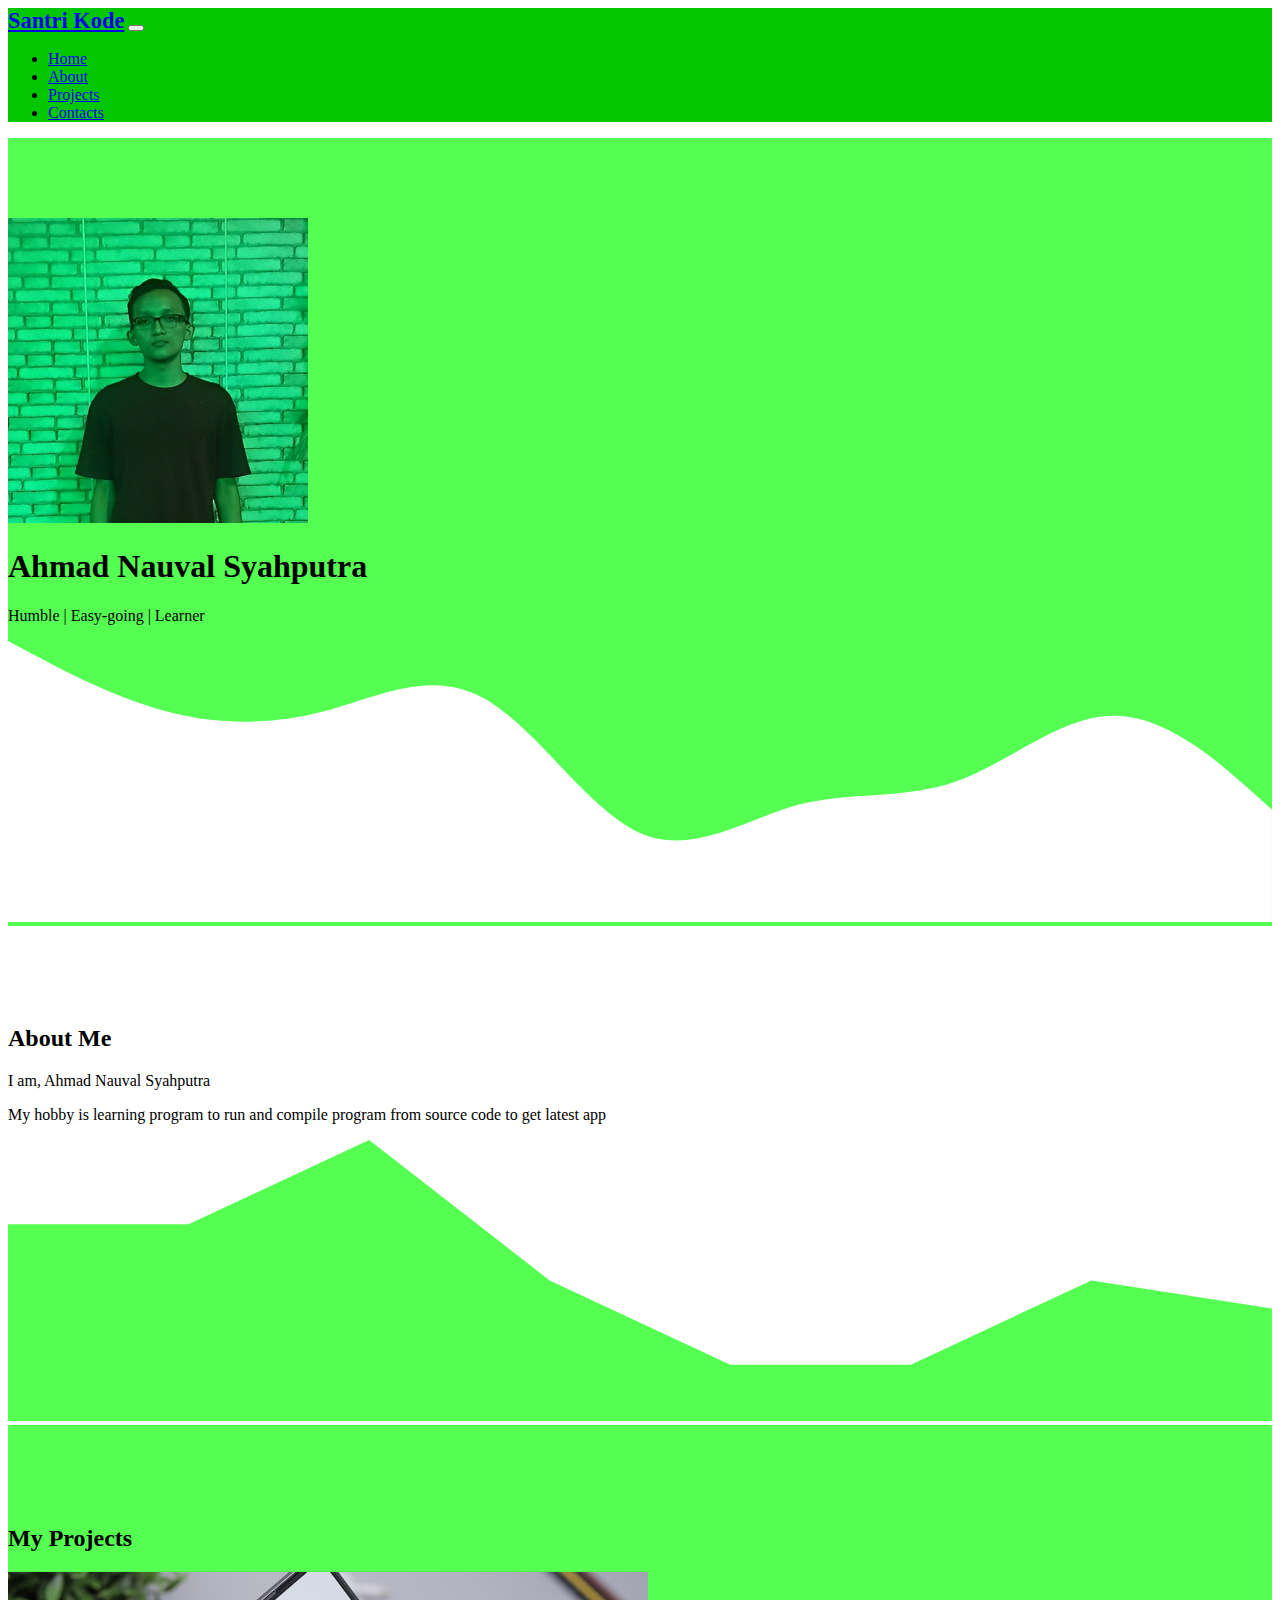
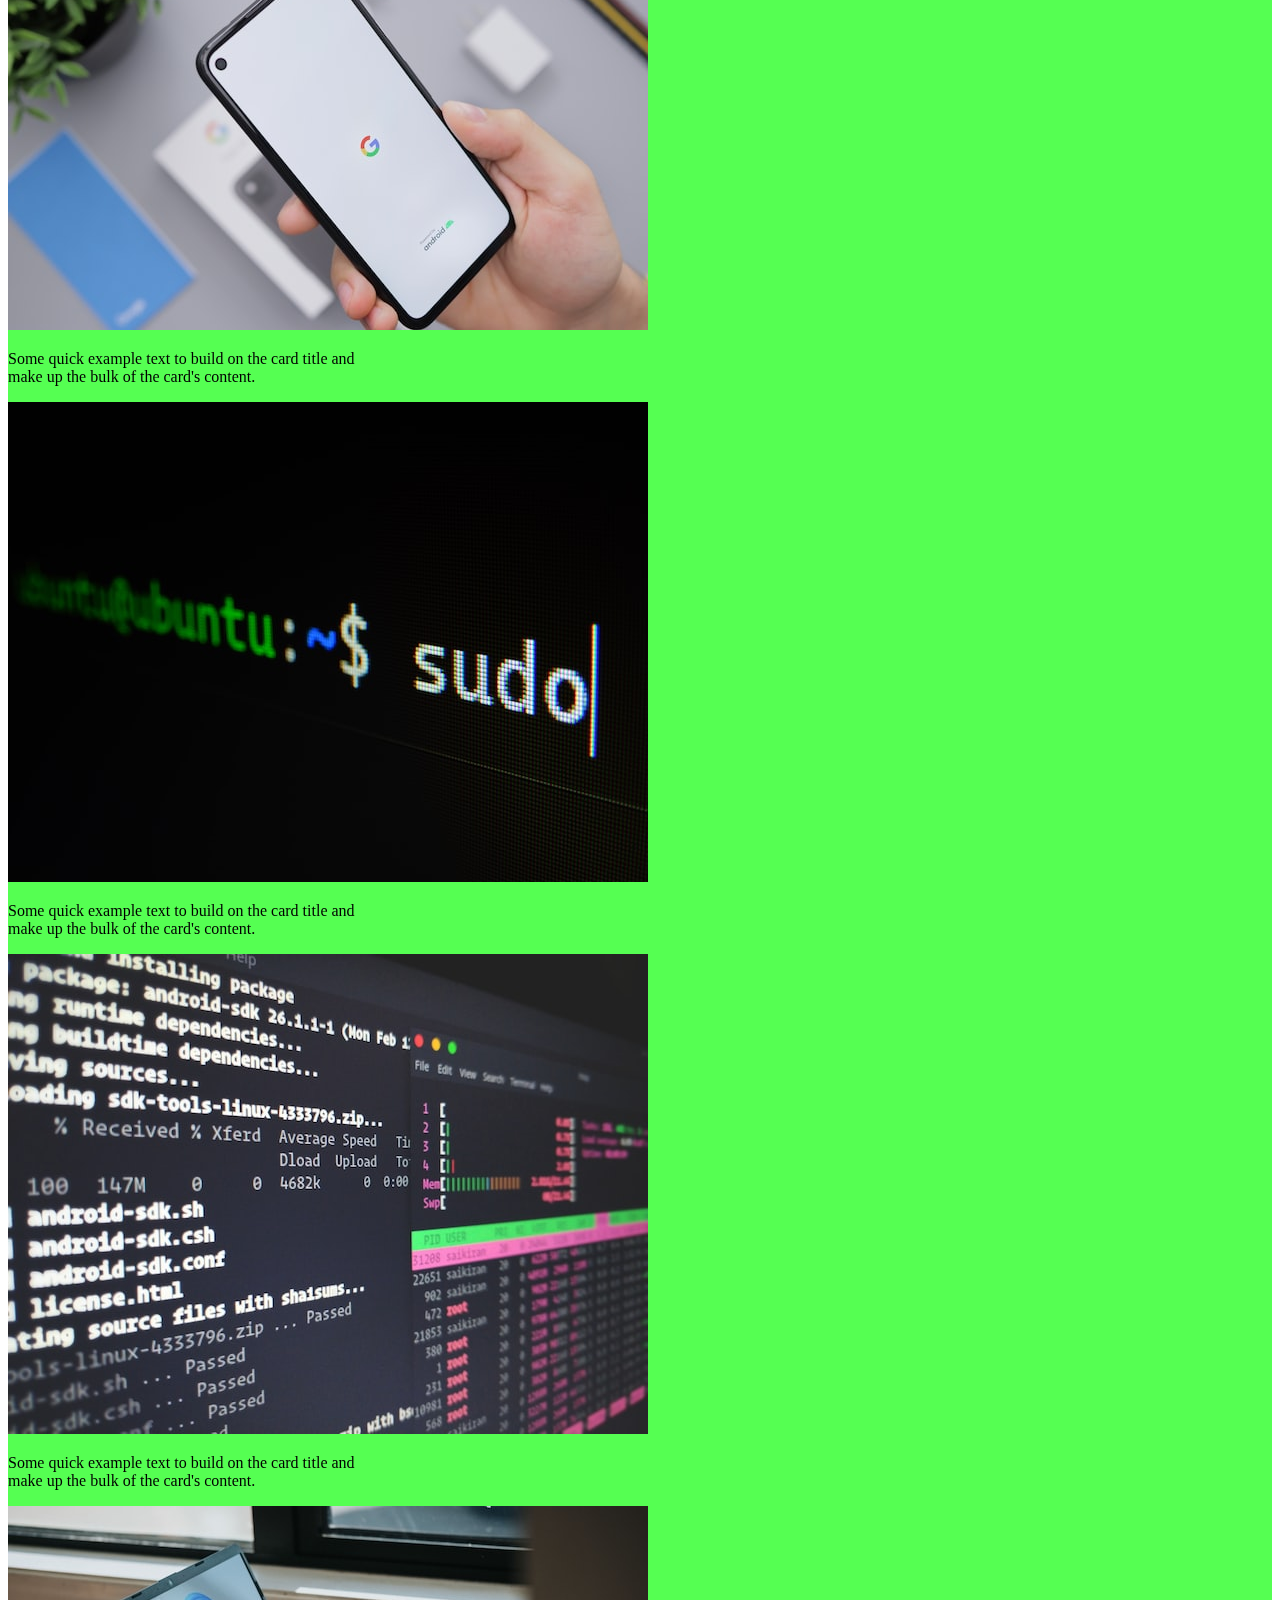
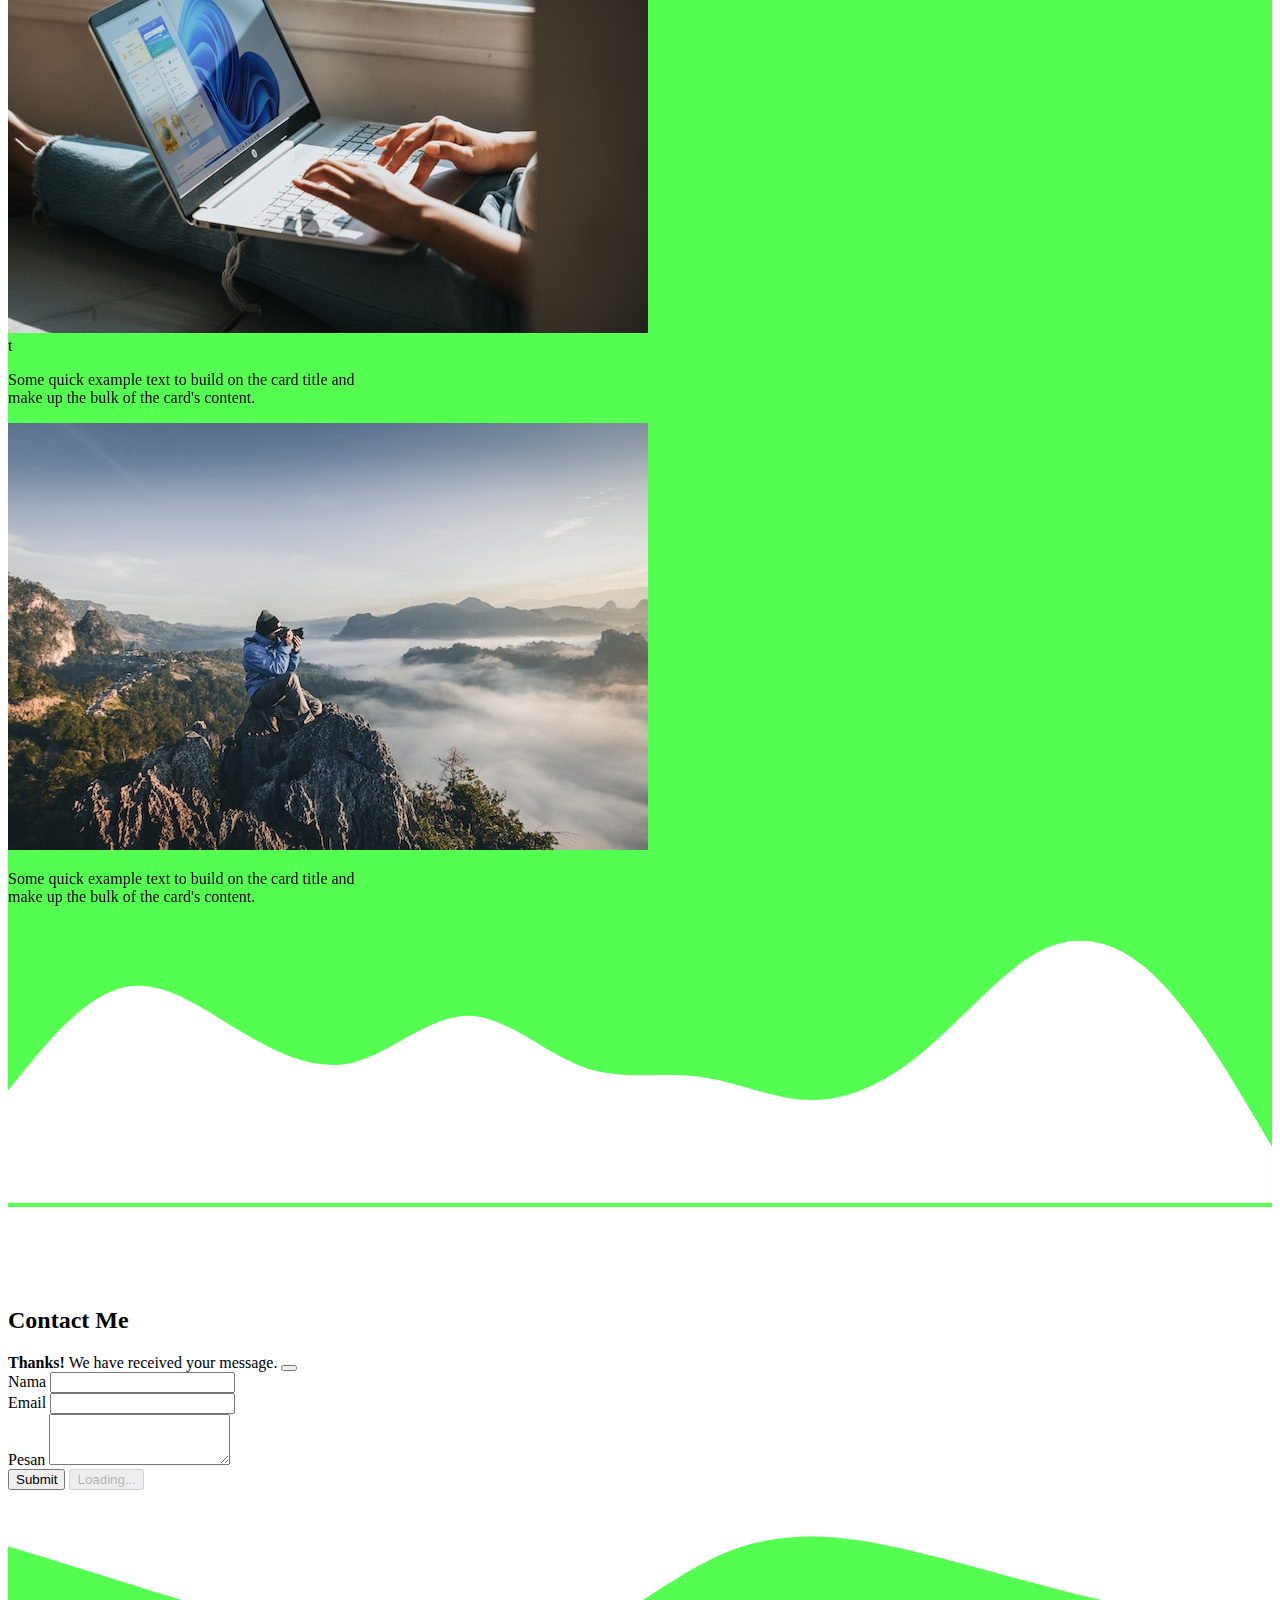
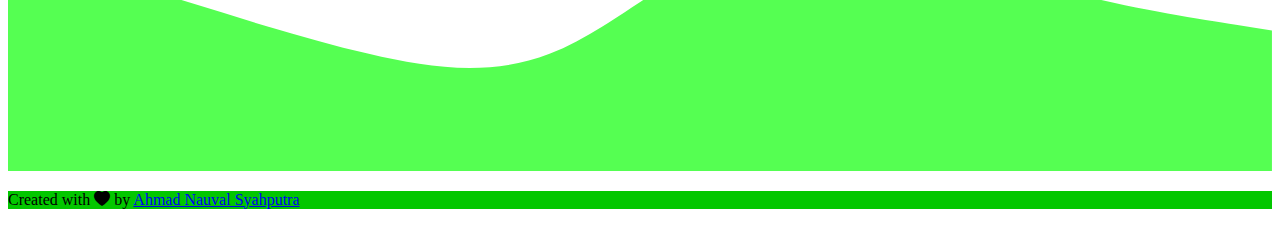
<file: index.html>
<!DOCTYPE html>
<html lang="en">
  <head>
    <meta charset="utf-8" />
    <meta name="viewport" content="width=device-width, initial-scale=1" />
    <title>Portofolio | Ahmad Nauval Syahputra</title>
    <!-- Bootstrap CSS -->
    <link href="https://cdn.jsdelivr.net/npm/bootstrap@5.2.3/dist/css/bootstrap.min.css" rel="stylesheet" integrity="sha384-rbsA2VBKQhggwzxH7pPCaAqO46MgnOM80zW1RWuH61DGLwZJEdK2Kadq2F9CUG65" crossorigin="anonymous" />
    <!-- Bootstrap Icons -->
    <link rel="stylesheet" href="https://cdn.jsdelivr.net/npm/bootstrap-icons@1.10.2/font/bootstrap-icons.css" />
    <!-- CSS -->
    <link href="style.css" rel="stylesheet" />
  </head>
  <body id="home">
    <!-- Navbar -->
    <nav class="navbar navbar-expand-lg navbar-dark fixed-top bg-ijo shadow-sm">
      <div class="container-fluid">
        <a class="navbar-brand branding" href="#">Santri Kode</a>
        <button class="navbar-toggler" type="button" data-bs-toggle="collapse" data-bs-target="#navbarNav" aria-controls="navbarNav" aria-expanded="false" aria-label="Toggle navigation">
          <span class="navbar-toggler-icon"></span>
        </button>
        <div class="collapse navbar-collapse" id="navbarNav">
          <ul class="navbar-nav ms-auto">
            <li class="nav-item">
              <a class="nav-link active" aria-current="page" href="#">Home</a>
            </li>
            <li class="nav-item">
              <a class="nav-link" href="#about">About</a>
            </li>
            <li class="nav-item">
              <a class="nav-link" href="#projects">Projects</a>
            </li>
            <li class="nav-item">
              <a class="nav-link" href="#contact">Contacts</a>
            </li>
          </ul>
        </div>
      </div>
    </nav>
    <!-- Akhir Navbar -->
    <!-- Hero -->
    <section class="jumbotron text-center">
      <img src="src/img/heroku.jpg" alt="Heroku" width="300" class="rounded-circle img-thumbnail" />
      <h1 class="display-4">Ahmad Nauval Syahputra</h1>
      <p class="lead">Humble | Easy-going | Learner</p>
      <svg xmlns="http://www.w3.org/2000/svg" viewBox="0 0 1440 320">
        <path
          fill="#ffffff"
          fill-opacity="1"
          d="M0,0L30,16C60,32,120,64,180,80C240,96,300,96,360,80C420,64,480,32,540,64C600,96,660,192,720,218.7C780,245,840,203,900,186.7C960,171,1020,181,1080,160C1140,139,1200,85,1260,85.3C1320,85,1380,139,1410,165.3L1440,192L1440,320L1410,320C1380,320,1320,320,1260,320C1200,320,1140,320,1080,320C1020,320,960,320,900,320C840,320,780,320,720,320C660,320,600,320,540,320C480,320,420,320,360,320C300,320,240,320,180,320C120,320,60,320,30,320L0,320Z"
        ></path>
      </svg>
    </section>
    <!-- Akhir Hero -->
    <!-- About -->
    <section id="about">
      <div class="container">
        <div class="row text-center mb-3">
          <div class="col">
            <h2>About Me</h2>
          </div>
        </div>
        <div class="row justify-content-center fs-5 text-center">
          <div class="col-md-4">
            <p>I am, Ahmad Nauval Syahputra</p>
          </div>
          <div class="col-md-4">
            <p>My hobby is learning program to run and compile program from source code to get latest app</p>
          </div>
        </div>
      </div>
      <svg xmlns="http://www.w3.org/2000/svg" viewBox="0 0 1440 320">
        <path fill="#55ff52" fill-opacity="1" d="M0,96L205.7,96L411.4,0L617.1,160L822.9,256L1028.6,256L1234.3,160L1440,192L1440,320L1234.3,320L1028.6,320L822.9,320L617.1,320L411.4,320L205.7,320L0,320Z"></path>
      </svg>
    </section>
    <!-- Akhir About -->
    <!-- Projects -->
    <section id="projects">
      <div class="container">
        <div class="row text-center mb-3">
          <div class="col">
            <h2>My Projects</h2>
          </div>
        </div>
        <div class="row justify-content-evenly">
          <div class="col-md-4 mb-4" data-tilt>
            <div class="card" style="width: 22rem">
              <img src="src/img/projects/projects-1.jpg" class="card-img-top" alt="asaas" />
              <div class="card-body">
                <p class="card-text">Some quick example text to build on the card title and make up the bulk of the card's content.</p>
              </div>
            </div>
          </div>
          <div class="col-md-4 mb-4" data-tilt>
            <div class="card" style="width: 22rem">
              <img src="src/img/projects/projects-2.jpg" class="card-img-top" alt="asaas" />
              <div class="card-body">
                <p class="card-text">Some quick example text to build on the card title and make up the bulk of the card's content.</p>
              </div>
            </div>
          </div>
          <div class="col-md-4 mb-4" data-tilt>
            <div class="card" style="width: 22rem">
              <img src="src/img/projects/projects-3.jpg" class="card-img-top" alt="asaas" />
              <div class="card-body">
                <p class="card-text">Some quick example text to build on the card title and make up the bulk of the card's content.</p>
              </div>
            </div>
          </div>
          <div class="col-md-4 mb-4" data-tilt>
            <div class="card" style="width: 22rem">
              <img src="src/img/projects/projects-4.jpg" class="card-img-top" alt="asaas" />
              <div class="card-body">
                t
                <p class="card-text">Some quick example text to build on the card title and make up the bulk of the card's content.</p>
              </div>
            </div>
          </div>
          <div class="col-md-4 mb-4" data-tilt>
            <div class="card" style="width: 22rem">
              <img src="src/img/projects/projects-5.jpg" class="card-img-top" alt="asaas" />
              <div class="card-body">
                <p class="card-text">Some quick example text to build on the card title and make up the bulk of the card's content.</p>
              </div>
            </div>
          </div>
        </div>
      </div>
      <svg xmlns="http://www.w3.org/2000/svg" viewBox="0 0 1440 320">
        <path
          fill="#ffffff"
          fill-opacity="1"
          d="M0,192L21.8,165.3C43.6,139,87,85,131,74.7C174.5,64,218,96,262,122.7C305.5,149,349,171,393,160C436.4,149,480,107,524,106.7C567.3,107,611,149,655,165.3C698.2,181,742,171,785,176C829.1,181,873,203,916,202.7C960,203,1004,181,1047,144C1090.9,107,1135,53,1178,32C1221.8,11,1265,21,1309,64C1352.7,107,1396,181,1418,218.7L1440,256L1440,320L1418.2,320C1396.4,320,1353,320,1309,320C1265.5,320,1222,320,1178,320C1134.5,320,1091,320,1047,320C1003.6,320,960,320,916,320C872.7,320,829,320,785,320C741.8,320,698,320,655,320C610.9,320,567,320,524,320C480,320,436,320,393,320C349.1,320,305,320,262,320C218.2,320,175,320,131,320C87.3,320,44,320,22,320L0,320Z"
        ></path>
      </svg>
    </section>
    <!-- Akhir Projects -->
    <!-- Contacts -->
    <section id="contact">
      <div class="container">
        <div class="row text-center mb-3">
          <div class="col">
            <h2>Contact Me</h2>
          </div>
        </div>
        <div class="row justify-content-center mb-3">
          <div class="col-md-6">
            <div class="alert alert-success alert-dismissible fade show d-none text-center my-alert" role="alert">
              <strong>Thanks!</strong> We have received your message.
              <button type="button" class="btn-close" data-bs-dismiss="alert" aria-label="Close"></button>
            </div>
            <form name="wpu-contact-form">
              <div class="mb-3">
                <label for="name" class="form-label">Nama</label>
                <input type="name" class="form-control" id="name" aria-describedby="name" name="nama" />
              </div>
              <div class="mb-3">
                <label for="email" class="form-label">Email</label>
                <input type="email" class="form-control" id="email" name="email" />
              </div>
              <div class="mb-3">
                <label for="pesan" class="form-label">Pesan</label>
                <textarea class="form-control" id="pesan" rows="3" name="pesan"></textarea>
              </div>
              <button type="submit" class="btn btn-primary btn-kirim">Submit</button>
              <button class="btn btn-primary btn-loading d-none" type="button" disabled>
                <span class="spinner-border spinner-border-sm" role="status" aria-hidden="true"></span>
                Loading...
              </button>
            </form>
          </div>
        </div>
      </div>
      <svg xmlns="http://www.w3.org/2000/svg" viewBox="0 0 1440 320">
        <path
          fill="#55ff52"
          fill-opacity="1"
          d="M0,64L34.3,74.7C68.6,85,137,107,206,128C274.3,149,343,171,411,186.7C480,203,549,213,617,186.7C685.7,160,754,96,823,69.3C891.4,43,960,53,1029,69.3C1097.1,85,1166,107,1234,122.7C1302.9,139,1371,149,1406,154.7L1440,160L1440,320L1405.7,320C1371.4,320,1303,320,1234,320C1165.7,320,1097,320,1029,320C960,320,891,320,823,320C754.3,320,686,320,617,320C548.6,320,480,320,411,320C342.9,320,274,320,206,320C137.1,320,69,320,34,320L0,320Z"
        ></path>
      </svg>
    </section>
    <!-- Akhir Contacts -->
    <!-- Footer -->
    <footer class="bg-ijo text-white text-center pb-1 pt-4">
      <p>Created with <i class="bi bi-heart-fill text-danger"></i> by <a href="https://www.instagram.com/nauvalfsm/" class="text-white fw-bold">Ahmad Nauval Syahputra</a></p>
    </footer>
    <!-- Akhir Footer -->
    <script src="https://cdn.jsdelivr.net/npm/bootstrap@5.2.3/dist/js/bootstrap.bundle.min.js" integrity="sha384-kenU1KFdBIe4zVF0s0G1M5b4hcpxyD9F7jL+jjXkk+Q2h455rYXK/7HAuoJl+0I4" crossorigin="anonymous"></script>
    <!-- Form Collector -->
    <script>
      const scriptURL = "https://script.google.com/macros/s/AKfycbzLaOwmxB_Lc5Pv0JZ3KXwBWJu0QKZOzzmqIGT1V-hSv9UwZQDlosmuFNEY-zpyrRhXhA/exec";
      const form = document.forms["wpu-contact-form"];
      const btnKirim = document.querySelector(".btn-kirim");
      const btnLoading = document.querySelector(".btn-loading");
      const myAlert = document.querySelector(".my-alert");

      form.addEventListener("submit", (e) => {
        e.preventDefault();
        // munculkan loading, kemudian hilangkan kirim
        btnLoading.classList.toggle("d-none");
        btnKirim.classList.toggle("d-none");
        fetch(scriptURL, { method: "POST", body: new FormData(form) })
          .then((response) => {
            // tampilin kirim, hilangkan loading
            btnLoading.classList.toggle("d-none");
            btnKirim.classList.toggle("d-none");
            // tampilin alert
            myAlert.classList.toggle("d-none");
            // reset form
            form.reset();
            console.log("Success!", response);
          })
          .catch((error) => console.error("Error!", error.message));
      });
    </script>
    <script src="tilt_min.js"></script>
    <!-- EndOf Form Collector -->
  </body>
</html>
</file>
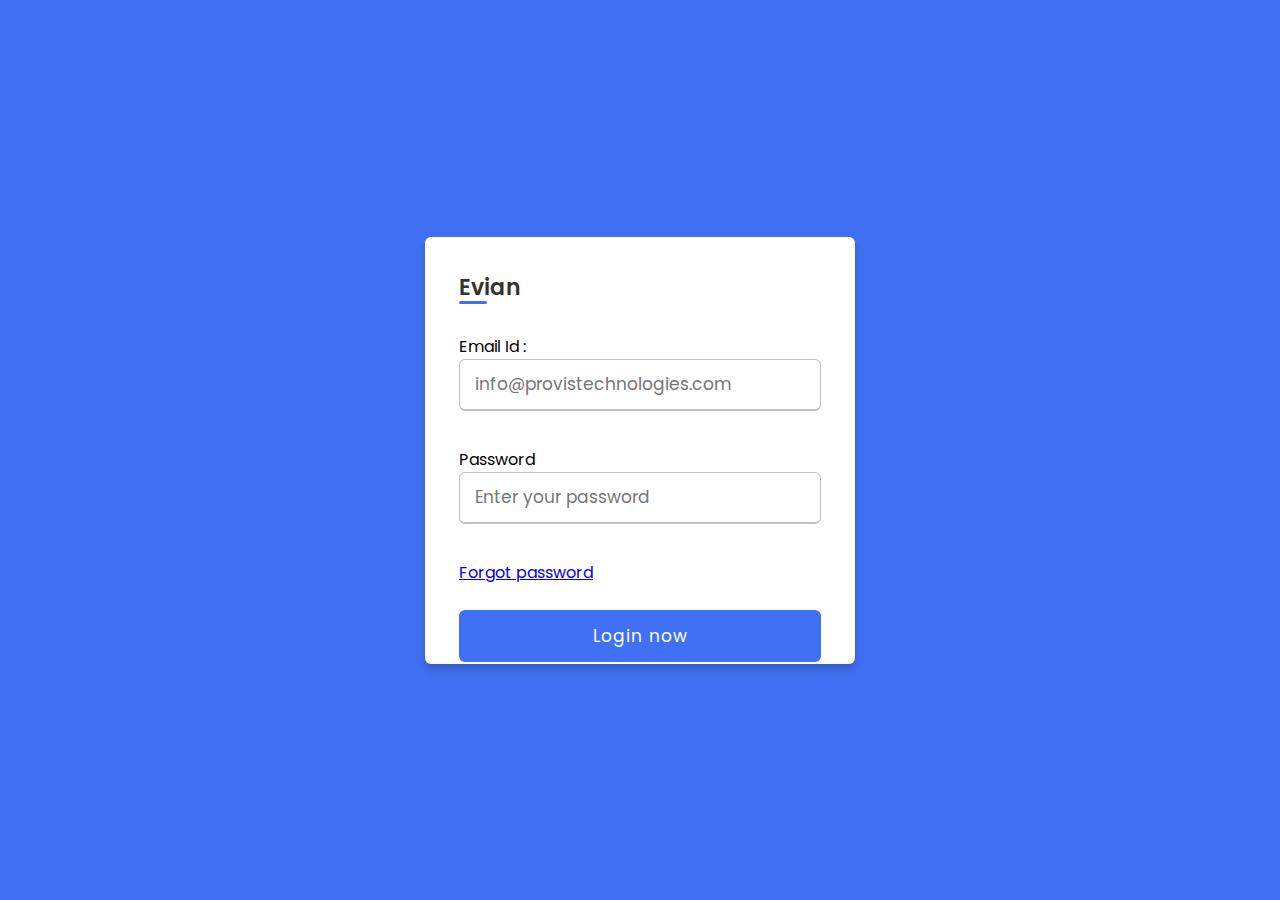
<file: quiz/index.html>
<!DOCTYPE html>
<html lang="en" dir="ltr">
  <head>
    <meta charset="UTF-8">
    <meta name="viewport" content="width=device-width, initial-scale=1.0">
    <link rel="stylesheet" href="styles.css">
    <script src="login.js"></script>
    <title>Login Page</title>
   </head>
<body>
  <div class="wrapper">
    <h2>Evian</h2>
    <form method="post">
      <div class="input-box">
        <label>Email Id :</label><br>
        <input id="email" type="text" placeholder="info@provistechnologies.com" required>
      </div>
      <br>
      <div class="input-box">
        <label>Password</label><br>
        <input id="password" type="password" placeholder="Enter your password" required>
      </div>
      <br>
      <div class="input-box button">
        <a href="fpas.html">Forgot password</a><br><br>
        <input type="Submit" value="Login now">
      </div>
    </form>
  </div>
</body>
</html>
</file>
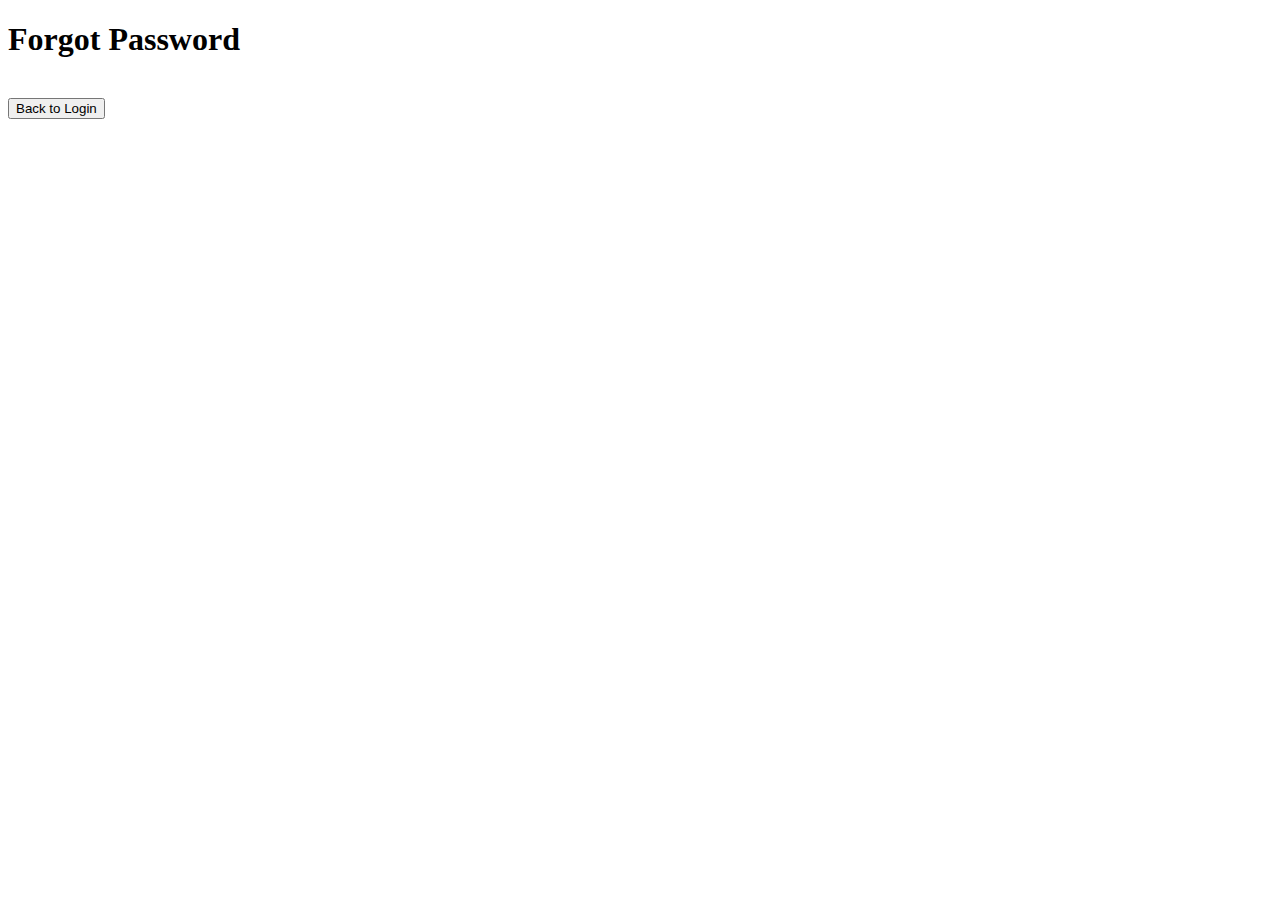
<file: quiz/fpas.html>
<!DOCTYPE html>
<html lang="en">
<head>
    <meta charset="UTF-8">
    <meta http-equiv="X-UA-Compatible" content="IE=edge">
    <meta name="viewport" content="width=device-width, initial-scale=1.0">
    <title>Forgot Password</title>
</head>
<body>
    <h1>Forgot Password</h1><br>
    <button onclick="location.href='index.html'" type="button">Back to Login</button>
</body>
</html>
</file>
<file: style.css>
.jumbotron {
  padding-top: 5rem;
  background-color: #55ff52;
}

#projects {
  background-color: #55ff52;
}

section {
  padding-top: 5rem;
}

.branding {
  font-size: 1.4em;
  font-weight: bold;
}

.bg-ijo {
  background-color: #02c700;
}
</file>
<file: quiz/styles.css>
@import url('https://fonts.googleapis.com/css?family=Poppins:400,500,600,700&display=swap');
*{
  margin: 0;
  padding: 0;
  box-sizing: border-box;
  font-family: 'Poppins', sans-serif;
}
body{
  min-height: 100vh;
  display: flex;
  align-items: center;
  justify-content: center;
  background: #4070f4;
} 

.wrapper{
  position: relative;
  max-width: 430px;
  width: 100%;
  background: #fff;
  padding: 34px;
  border-radius: 6px;
  box-shadow: 0 5px 10px rgba(0,0,0,0.2);
}
.wrapper h2{
  position: relative;
  font-size: 22px;
  font-weight: 600;
  color: #333;
}
.wrapper h2::before{
  content: '';
  position: absolute;
  left: 0;
  bottom: 0;
  height: 3px;
  width: 28px;
  border-radius: 12px;
  background: #4070f4;
}
.wrapper form{
  margin-top: 30px;
}
.wrapper form .input-box{
  height: 52px;
  margin: 18px 0;
}
form .input-box input{
  height: 100%;
  width: 100%;
  outline: none;
  padding: 0 15px;
  font-size: 17px;
  font-weight: 400;
  color: #333;
  border: 1.5px solid #C7BEBE;
  border-bottom-width: 2.5px;
  border-radius: 6px;
  transition: all 0.3s ease;
}
.input-box input:focus,
.input-box input:valid{
  border-color: #4070f4;
}
form .policy{
  display: flex;
  align-items: center;
}
form h3{
  color: #707070;
  font-size: 14px;
  font-weight: 500;
  margin-left: 10px;
}
.input-box.button input{
  color: #fff;
  letter-spacing: 1px;
  border: none;
  background: #4070f4;
  cursor: pointer;
}
.input-box.button input:hover{
  background: #0e4bf1;
}
form .text h3{
 color: #333;
 width: 100%;
 text-align: center;
}
form .text h3 a{
  color: #4070f4;
  text-decoration: none;
}
form .text h3 a:hover{
  text-decoration: underline;
}
</file>
